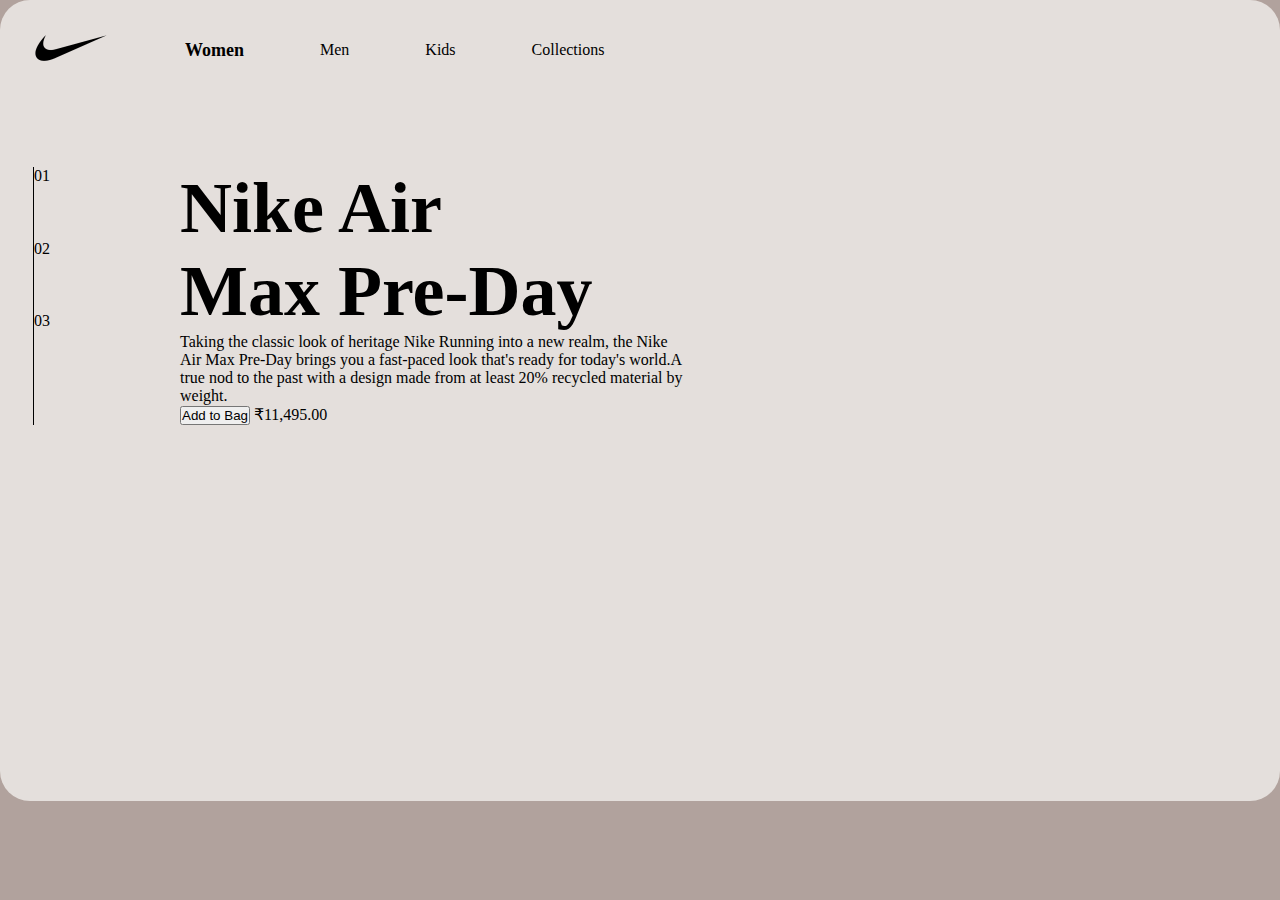
<file: Nike-landing-page/index.html>
<!DOCTYPE html>
<html lang="en">
<head>
    <meta charset="UTF-8">
    <meta name="viewport" content="width=device-width, initial-scale=1.0">
    <link rel="stylesheet" href="style.css">
    <title>Nike</title>
</head>
<body>
    <div class="container">
        <header>
            <div><img src="images/logo.png"></div>
            <span class="active">Women</span>
            <span>Men</span>
            <span>Kids</span>
            <span>Collections</span>
        </header>
        <main>
            <div class="sidebar">
                <div>01</div>
                <div>02</div>
                <div>03</div>
            </div>
            <div class="datails">
                <h1>Nike Air <br>
                    Max Pre-Day
                </h1>
                <p>
                    Taking the classic look of heritage Nike Running into a new realm, the Nike Air Max Pre-Day brings you a fast-paced look that's ready for today's world.A true nod to the past with a design made from at least 20% recycled material by weight.
                </p>
                <div>
                    <button>Add to Bag</button>
                    <span>₹11,495.00</span>
                </div>
            </div>
        </main>
    </div>
</body>
</html>
</file>
<file: Nike-landing-page/style.css>
* {
    padding: 0;
    margin: 0;
    box-sizing: border-box;
}
body {
    background: #B1A29D;
    
}
.container {
    max-width: 1400px;
    height: 89vh;
    background: #E4DFDC;
    margin: auto;
    padding: 33px 0 0 33px;
    border-radius: 30px;
}
header {
    display: flex;
    align-items: center;
    gap: 76px;
}
img {
    width: 76px;
}
.active {
    font-weight: bolder;
    font-size: 18px;
}

main {
    margin-top: 100px;
    display: flex;
    gap: 130px;
}
.sidebar {
    border-left: 1px solid;
}
.sidebar div {
    height: calc(218px / 3);
    
}
.datails {
    max-width: 505px;
}
h1 {
    font-size: 72px;
}
</file>
